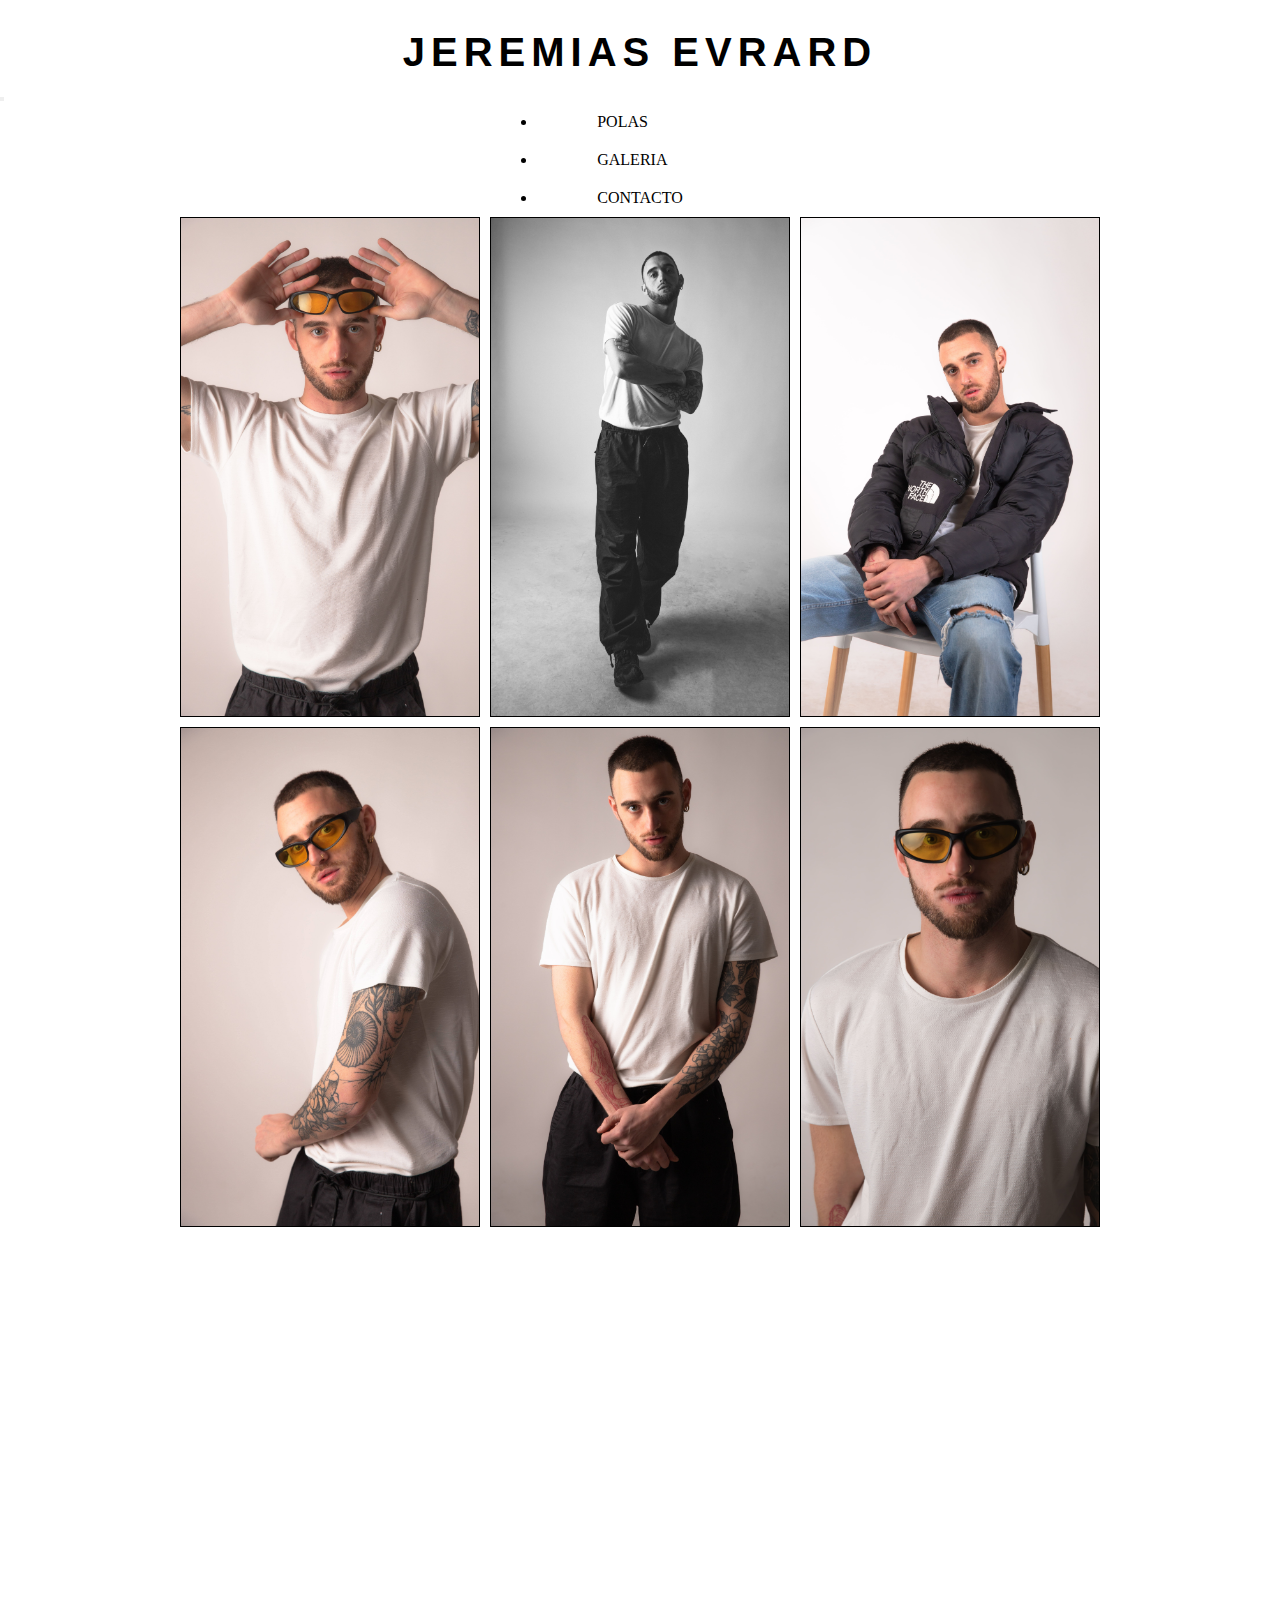
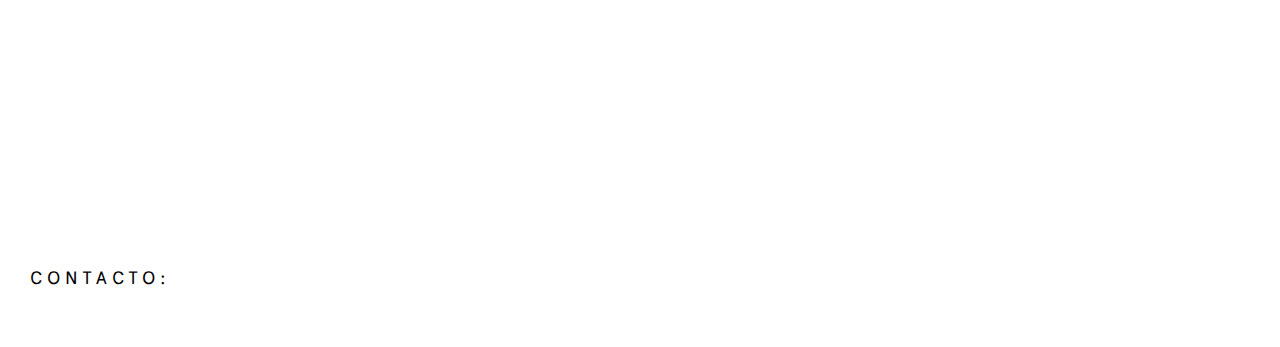
<file: index.html>
<!DOCTYPE html>
<html lang="es"> 
<head>
    <meta charset="UTF-8">
    <meta http-equiv="X-UA-Compatible" content="IE=edge">
    <meta name="viewport" content="width=device-width, initial-scale=1.0">
    <meta name="description" content="Bienvenido al portofolio de Jeremias Alejandro Evrard. Experimenta de cerca mis trabajos como modelo freelance">
    <link rel="icon" href="imagenes/favicon.png" type="image/png">
        <!-- ANIMACION -->
        <link href="https://unpkg.com/aos@2.3.1/dist/aos.css" rel="stylesheet">
        <!-- ANIMACION --> 
        <!-- BS inicia -->
        <link href="https://cdn.jsdelivr.net/npm/bootstrap@5.3.1/dist/css/bootstrap.min.css" rel="stylesheet" integrity="sha384-4bw+/aepP/YC94hEpVNVgiZdgIC5+VKNBQNGCHeKRQN+PtmoHDEXuppvnDJzQIu9" crossorigin="anonymous">
        <!-- BS TERMINA-->   
    <link rel="stylesheet" href="./css/estilos.css">
    <link rel="stylesheet" href="https://cdnjs.cloudflare.com/ajax/libs/font-awesome/6.4.0/css/all.min.css" integrity="sha512-iecdLmaskl7CVkqkXNQ/ZH/XLlvWZOJyj7Yy7tcenmpD1ypASozpmT/E0iPtmFIB46ZmdtAc9eNBvH0H/ZpiBw==" crossorigin="anonymous" referrerpolicy="no-referrer"/>
    <title> fotografias de Jeremias Evrard</title>
</head>
<body>
<header>
    <div class="nombre">
    <h1>JEREMIAS EVRARD</h1>
    </div>
    <!--inicia la navbar-->
    <nav class="navbar navbar-expand-lg bg-body-tertiary">
        <div class="container-fluid">
            <button class="navbar-toggler" type="button" data-bs-toggle="collapse" data-bs-target="#navbarNav" aria-controls="navbarNav" aria-expanded="false" aria-label="Toggle navigation">
            <span class="navbar-toggler-icon"></span>
            </button>
        <div class="collapse navbar-collapse" id="navbarNav">
            <ul class="navbar-nav">
                <li class="nav-item">
                <a class="nav-link active" aria-current="page" href="index.html">POLAS</a>
                </li>
                <li class="nav-item">
                <a class="nav-link" href="./pages/galeria.html">GALERIA</a>
                </li>
                <li class="nav-item">
                <a class="nav-link active" aria-current="page" href="./pages/contacto.html">CONTACTO</a>
                </li>
            </ul>
        </div>
        </div>
</nav>
    <!--termina  la navbar-->

</header>  


<main>
<div class="contenedor-polas" >
        <div class="pola pola1" data-aos="zoom-in" data-aos-duration="2000" data-aos-offset="0"></div>
        <div class="pola pola2" data-aos="zoom-in" data-aos-duration="2000" data-aos-offset="0"></div>
        <div class="pola pola3" data-aos="zoom-in" data-aos-duration="2000" data-aos-offset="0"></div>
        <div class="pola pola4" data-aos="flip-right" data-aos-duration="2000" data-aos-offset="0"></div>
        <div class="pola pola5" data-aos="flip-right" data-aos-duration="2000" data-aos-offset="0"></div>
        <div class="pola pola6" data-aos="flip-right" data-aos-duration="2000" data-aos-offset="0"></div>
        <div class="pola pola7" data-aos="flip-right" data-aos-duration="2000" data-aos-offset="0"></div>
        <div class="pola pola8" data-aos="flip-right" data-aos-duration="2000" data-aos-offset="0"></div>
        <div class="pola pola9" data-aos="flip-right" data-aos-duration="2000" data-aos-offset="0"></div>
</div>
</main>


<footer>
    <p>CONTACTO:</p>
    <a class="icono" href="mailto:jeremias.evrard@gmail.com"> <i class="fa-regular fa-envelope fa-sm"></i></a> 
    <a class="icono" href="https://www.instagram.com/jeremaiss/" target="_blank">
        <i class="fa-brands fa-instagram"></i>
    </a>
    <a class="icono" href="https://wa.link/i4h6x5" target="_blank">
        <i class="fa-brands fa-whatsapp"></i>
    </a>
</footer>
<!-- BS inicia -->
    <script src="https://cdn.jsdelivr.net/npm/bootstrap@5.3.1/dist/js/bootstrap.bundle.min.js" integrity="sha384-HwwvtgBNo3bZJJLYd8oVXjrBZt8cqVSpeBNS5n7C8IVInixGAoxmnlMuBnhbgrkm" crossorigin="anonymous"></script>
<!-- BS inicia -->
    
    <a href="#" class="boton"><i class="fa-solid fa-sort-up"></i></a>

<!-- ANIMACION -->
<script src="https://unpkg.com/aos@2.3.1/dist/aos.js"></script>
<script>
    AOS.init();
</script>
<!-- ANIMACION -->
    

</body>
</html>
</file>
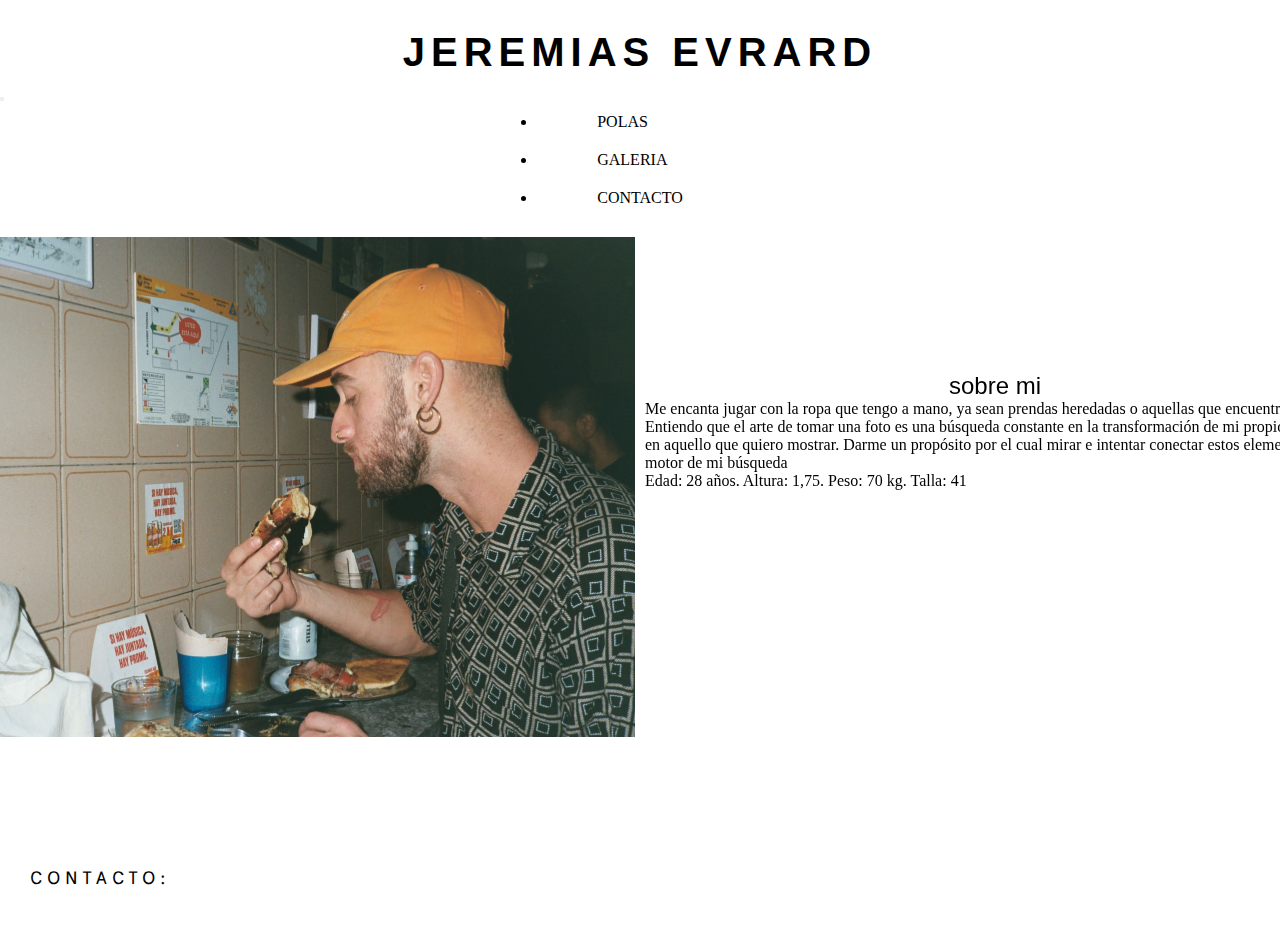
<file: pages/contacto.html>
<!DOCTYPE html>
<html lang="es"> 
<head>
    <meta charset="UTF-8">
    <meta http-equiv="X-UA-Compatible" content="IE=edge">
    <meta name="viewport" content="width=device-width, initial-scale=1.0">
    <meta name="description" content="Bienvenido al portofolio de Jeremias Alejandro Evrard. Experimenta de cerca mis trabajos como modelo freelancer">
    <link rel="icon" href="imagenes/favicon.png" type="image/png">
        <!-- ANIMACION -->
        <link href="https://unpkg.com/aos@2.3.1/dist/aos.css" rel="stylesheet">
        <!-- ANIMACION --> 
        <!-- BS inicia -->
        <link href="https://cdn.jsdelivr.net/npm/bootstrap@5.3.1/dist/css/bootstrap.min.css" rel="stylesheet" integrity="sha384-4bw+/aepP/YC94hEpVNVgiZdgIC5+VKNBQNGCHeKRQN+PtmoHDEXuppvnDJzQIu9" crossorigin="anonymous">
        <!-- BS TERMINA-->   
    <link rel="stylesheet" href="../css/estilos.css">
    <link rel="stylesheet" href="https://cdnjs.cloudflare.com/ajax/libs/font-awesome/6.4.0/css/all.min.css" integrity="sha512-iecdLmaskl7CVkqkXNQ/ZH/XLlvWZOJyj7Yy7tcenmpD1ypASozpmT/E0iPtmFIB46ZmdtAc9eNBvH0H/ZpiBw==" crossorigin="anonymous" referrerpolicy="no-referrer"/>
    <title> fotografias de Jeremias Evrard</title>
</head>
<body>
<header>
    <div class="nombre">
    <h1>JEREMIAS EVRARD</h1>
    </div>
    <!--inicia la navbar-->
    <nav class="navbar navbar-expand-lg bg-body-tertiary">
        <div class="container-fluid">
            <button class="navbar-toggler" type="button" data-bs-toggle="collapse" data-bs-target="#navbarNav" aria-controls="navbarNav" aria-expanded="false" aria-label="Toggle navigation">
            <span class="navbar-toggler-icon"></span>
            </button>
        <div class="collapse navbar-collapse" id="navbarNav">
            <ul class="navbar-nav">
                <li class="nav-item">
                <a class="nav-link active" aria-current="page" href="../index.html">POLAS</a>
                </li>
                <li class="nav-item">
                <a class="nav-link" href="galeria.html">GALERIA</a>
                </li>
                <li class="nav-item">
                <a class="nav-link active" aria-current="page" href="contacto.html">CONTACTO</a>
                </li>
            </ul>
        </div>
        </div>
</nav>
    <!--termina  la navbar-->

</header>  

<main data-aos="fade-right" data-aos-duration="2500" data-aos-offset="0">
<div class="contenedor-contacto" >
        <div class="contacto contacto1" data-aos="flip-left" data-aos-duration="2000" data-aos-offset="0"></div>
        <div class="contacto contacto2" data-aos="flip-right" data-aos-duration="2000" data-aos-offset="0"> 
            <h2>sobre mi</h2>
            <p class="parrafo-sobreMi">Me encanta jugar con la ropa que tengo a mano, ya sean prendas heredadas o aquellas que encuentro por ahí. Entiendo que el arte de tomar una foto es una búsqueda constante en la transformación de mi propio estilo y en aquello que quiero mostrar. Darme un propósito por el cual mirar e intentar conectar estos elementos es el motor de mi búsqueda <br>
            Edad: 28 años. Altura: 1,75. Peso: 70 kg. Talla: 41</p>
        </div>
</div>
</main>


<footer>
    <p>CONTACTO:</p>
    <a class="icono" href="mailto:jeremias.evrard@gmail.com"> <i class="fa-regular fa-envelope fa-sm"></i></a> 
    <a class="icono" href="https://www.instagram.com/jeremaiss/" target="_blank">
        <i class="fa-brands fa-instagram"></i>
    </a>
    <a class="icono" href="https://wa.link/i4h6x5" target="_blank">
        <i class="fa-brands fa-whatsapp"></i>
    </a>
</footer>
<!-- BS inicia -->
    <script src="https://cdn.jsdelivr.net/npm/bootstrap@5.3.1/dist/js/bootstrap.bundle.min.js" integrity="sha384-HwwvtgBNo3bZJJLYd8oVXjrBZt8cqVSpeBNS5n7C8IVInixGAoxmnlMuBnhbgrkm" crossorigin="anonymous"></script>
<!-- BS inicia -->
    
    <a href="#" class="boton"><i class="fa-solid fa-sort-up"></i></a>

<!-- ANIMACION -->
<script src="https://unpkg.com/aos@2.3.1/dist/aos.js"></script>
<script>
    AOS.init();
</script>
<!-- ANIMACION -->
    

</body>
</html>
</file>
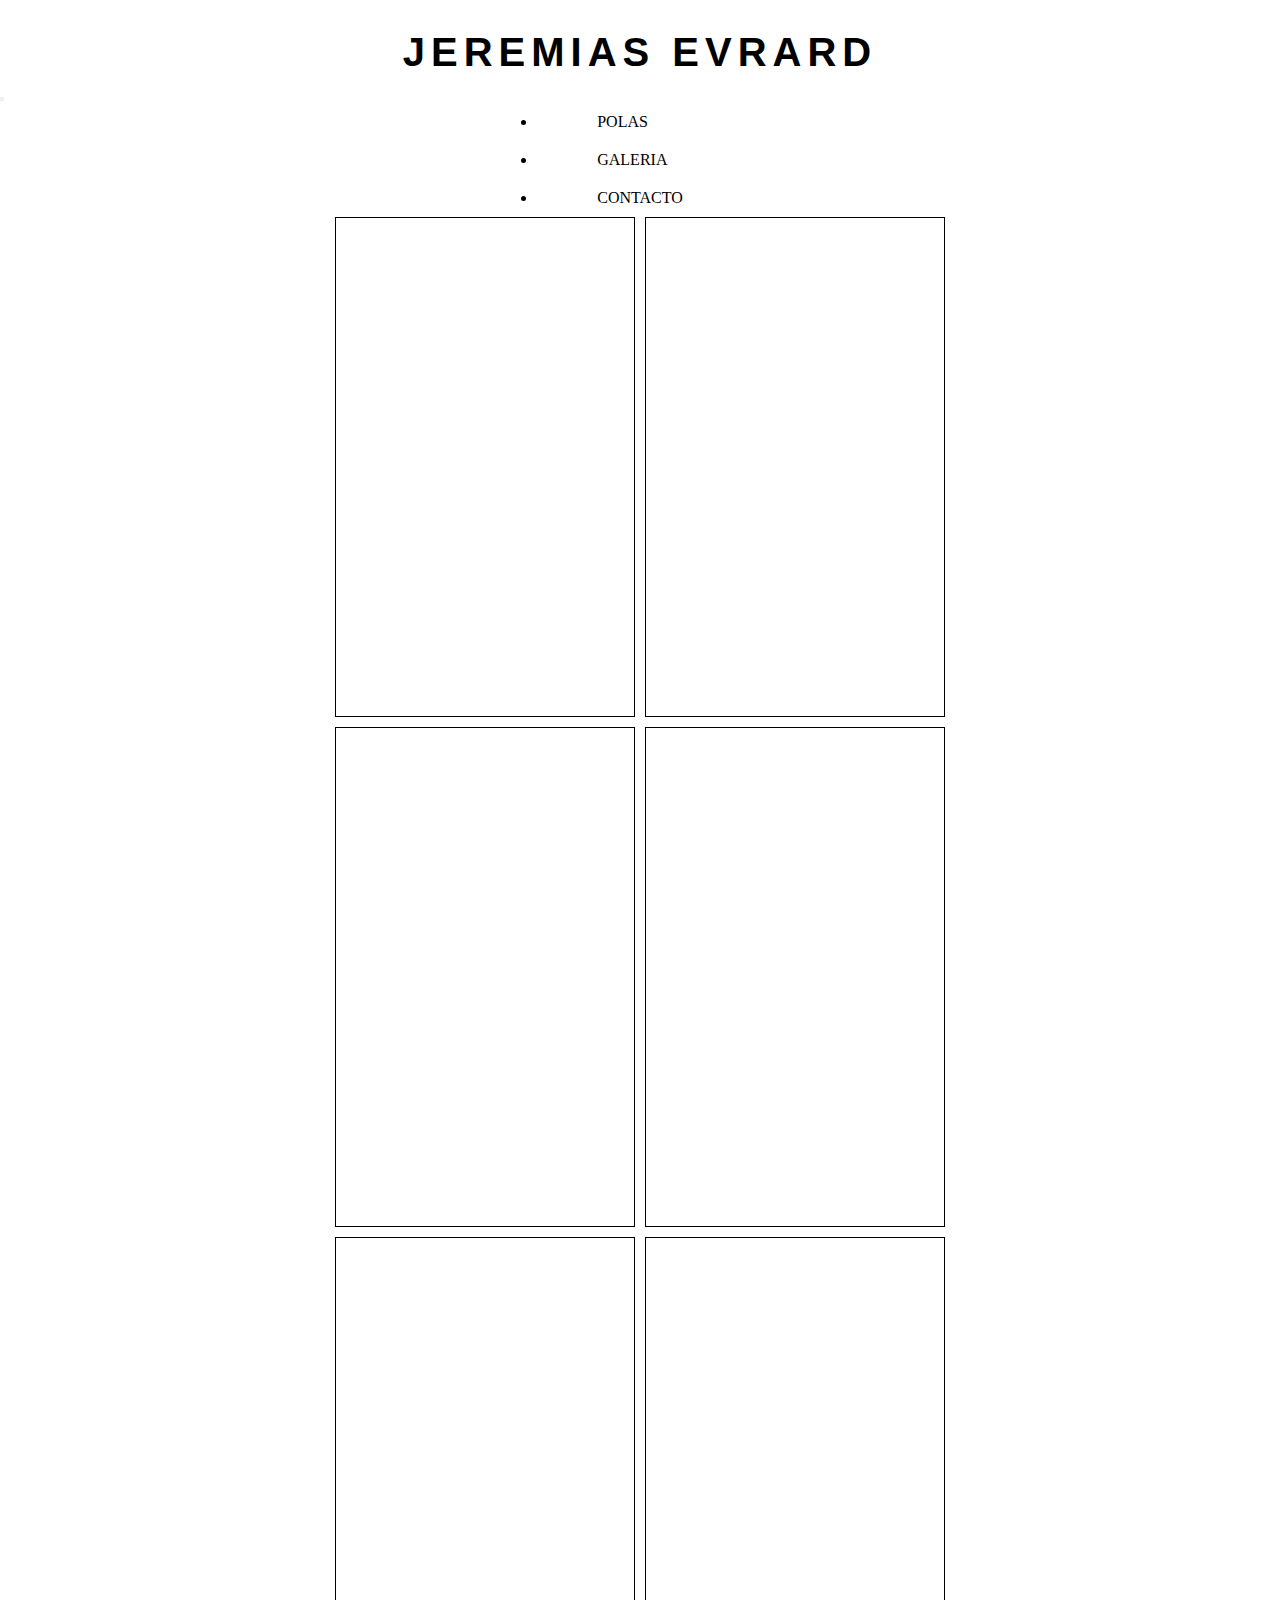
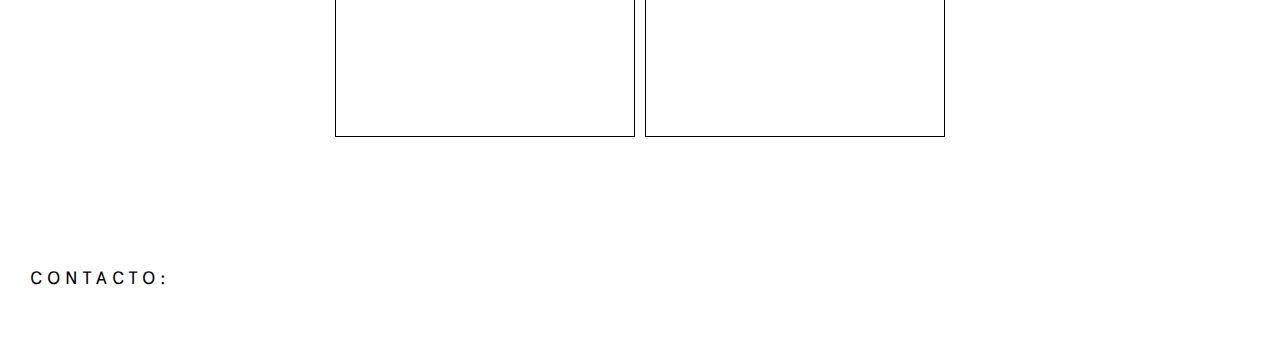
<file: pages/galeria.html>
<!DOCTYPE html>
<html lang="es"> 
<head>
    <meta charset="UTF-8">
    <meta http-equiv="X-UA-Compatible" content="IE=edge">
    <meta name="viewport" content="width=device-width, initial-scale=1.0">
    <meta name="description" content="Bienvenido al portofolio de Jeremias Alejandro Evrard. Experimenta de cerca mis trabajos como modelo freelance">
    <link rel="icon" href="imagenes/favicon.png" type="image/png">
        <!-- ANIMACION -->
        <link href="https://unpkg.com/aos@2.3.1/dist/aos.css" rel="stylesheet">
        <!-- ANIMACION --> 
        <!-- BS inicia -->
        <link href="https://cdn.jsdelivr.net/npm/bootstrap@5.3.1/dist/css/bootstrap.min.css" rel="stylesheet" integrity="sha384-4bw+/aepP/YC94hEpVNVgiZdgIC5+VKNBQNGCHeKRQN+PtmoHDEXuppvnDJzQIu9" crossorigin="anonymous">
        <!-- BS TERMINA-->   
    <link rel="stylesheet" href="../css/estilos.css">
    <link rel="stylesheet" href="https://cdnjs.cloudflare.com/ajax/libs/font-awesome/6.4.0/css/all.min.css" integrity="sha512-iecdLmaskl7CVkqkXNQ/ZH/XLlvWZOJyj7Yy7tcenmpD1ypASozpmT/E0iPtmFIB46ZmdtAc9eNBvH0H/ZpiBw==" crossorigin="anonymous" referrerpolicy="no-referrer"/>
    <title> fotografias de Jeremias Evrard</title>
</head>
<body>
<header>
    <div class="nombre">
    <h1>JEREMIAS EVRARD</h1>
    </div>
    <!--inicia la navbar-->
    <nav class="navbar navbar-expand-lg bg-body-tertiary">
        <div class="container-fluid">
            <button class="navbar-toggler" type="button" data-bs-toggle="collapse" data-bs-target="#navbarNav" aria-controls="navbarNav" aria-expanded="false" aria-label="Toggle navigation">
            <span class="navbar-toggler-icon"></span>
            </button>
        <div class="collapse navbar-collapse" id="navbarNav">
            <ul class="navbar-nav">
                <li class="nav-item">
                <a class="nav-link active" aria-current="page" href="../index.html">POLAS</a>
                </li>
                <li class="nav-item">
                <a class="nav-link" href="./galeria.html">GALERIA</a>
                </li>
                <li class="nav-item">
                <a class="nav-link active" aria-current="page" href="./contacto.html">CONTACTO</a>
                </li>
            </ul>
        </div>
        </div>
</nav>
    <!--termina  la navbar-->

</header>  

<main>
    <div class="contenedor-galeria" >
            <div class="caja caja1"></div>
            <div class="caja caja2"></div>
            <div class="caja caja3"></div>
            <div class="caja caja4"></div>
            <div class="caja caja5"></div>
            <div class="caja caja6"></div>
    </div>
    </main>


<footer>
    <p>CONTACTO:</p>
    <a class="icono" href="mailto:jeremias.evrard@gmail.com"> <i class="fa-regular fa-envelope fa-sm"></i></a> 
    <a class="icono" href="https://www.instagram.com/jeremaiss/" target="_blank">
        <i class="fa-brands fa-instagram"></i>
    </a>
    <a class="icono" href="https://wa.link/i4h6x5" target="_blank">
        <i class="fa-brands fa-whatsapp"></i>
    </a>
</footer>
<!-- BS inicia -->
    <script src="https://cdn.jsdelivr.net/npm/bootstrap@5.3.1/dist/js/bootstrap.bundle.min.js" integrity="sha384-HwwvtgBNo3bZJJLYd8oVXjrBZt8cqVSpeBNS5n7C8IVInixGAoxmnlMuBnhbgrkm" crossorigin="anonymous"></script>
<!-- BS inicia -->
    
    <a href="#" class="boton"><i class="fa-solid fa-sort-up"></i></a>

<!-- ANIMACION -->
<script src="https://unpkg.com/aos@2.3.1/dist/aos.js"></script>
<script>
    AOS.init();
</script>
<!-- ANIMACION -->
    

</body>
</html>
</file>
<file: css/estilos.css>
@import url("https://fonts.googleapis.com/css2?family=Alfa+Slab+One&family=Barlow:wght@900&family=IBM+Plex+Sans&family=Inclusive+Sans&family=Montserrat:wght@100;600;900&family=Roboto+Slab:wght@600&display=swap");
/*font-family: 'Alfa Slab One', cursive;
font-family: 'Barlow', sans-serif;
font-family: 'IBM Plex Sans', sans-serif;
font-family: 'Inclusive Sans', sans-serif;
font-family: 'Montserrat', sans-serif;
font-family: 'Roboto Slab', serif;
*/

* {
    margin: 0;
    padding: 0;
    box-sizing: border-box;
}

/* ESTILOS GENERALES */
body {
    background-color: white;
}
body ::-moz-selection {
    background-color: black;
    color: white;
}
body ::selection {
    background-color: black;
    color: white;
}

h1{
    font-family: "Roboto", sans-serif;
    color: black;
    margin: 100;
    display: flex;
    justify-content: center;
}
.nombre h1 {
    padding-top: 30px;
    font-size: 40px;
    letter-spacing: 6px;
}
h2{
    font-family: "Roboto", sans-serif;
    font-weight: lighter;
    color: black;
    display: flex;
    justify-content: center;
    margin-top: 15vh;
}
.sobreMi{
    padding-left: 80px;
    padding-right: 80px;
}
.boton {
    width: 50px;
    height: 50px;
    position: fixed;
    right: 40px;
    bottom: 30px;
    font-size: 30px;
    text-align: center;
    color: rgba(0, 0, 0, 0.478);
}
/* FIN ESTILOS GENERALES */
/* INICIO NAVBAR */
header .navbar {
    background-color: white !important;
    margin-top: 10px;
}

.nav-item {
    padding-left: 60px;
    padding-right: 60px;
    padding-top: 10px;
    padding-bottom: 10px;
}
.nav-item a {
    text-decoration: none;
    color: black;
    position: relative;
}
.nav-item ::after {
    content: "";
    width: 0;
    height: 2px;
    background-color: #ba7c3f ;
    position: absolute;
    bottom: 0;
    right: 50%;
    transition: all 0.5s;
    will-change: width;
}
.nav-item a:hover::after {
    width: 100%;
    right: 0;
}

.navbar-collapse {
    display: flex;
    justify-content: center;
    color: black;
}

/* FIN NAVBAR */

.contenedor-polas {
    display: grid;
    grid-template-columns: repeat(3, 300px);
    grid-template-rows: repeat(3, 500px);
    justify-content: center;
    column-gap: 10px;
    row-gap: 10px;
}
.contenedor-polas .pola {
    -o-object-fit: cover;
    object-fit: cover;
    background-size: cover;
    position: relative;
    overflow: hidden;
    border: 1px solid black;
}
.contenedor-polas .pola1 {
    grid-column: 1/2;
    grid-row: 1/2;
    background-image: url(../imagenes/jere18.jpg);
}
.contenedor-polas .pola2 {
    grid-column: 2/3;
    grid-row: 1/2;
    background-image: url(../imagenes/jere16.jpg);
}
.contenedor-polas .pola3 {
    grid-column: 3/4;
    grid-row: 1/2;
    background-image: url(../imagenes/jere15.jpg);
}
.contenedor-polas .pola4 {
    grid-column: 1/2;
    grid-row: 2/3;
    background-image: url(../imagenes/jere19.jpg);
}
.contenedor-polas .pola5 {
    grid-column: 2/3;
    grid-row: 2/3;
    background-image: url(../imagenes/jere17.jpg);
}
.contenedor-polas .pola6 {
    grid-column: 3/4;
    grid-row: 2/3;
    background-image: url(../imagenes/jere20.jpg);
}
.contenedor-polas .pola7 {
    grid-column: 1/2;
    grid-row: 3/4;
    background-image: url(../imagenes/jere4.jpg);
}
.contenedor-polas .pola8 {
    grid-column: 2/3;
    grid-row: 3/4;
    background-image: url(../imagenes/jere14.jpg);
}
.contenedor-polas .pola9 {
    grid-column: 3/4;
    grid-row: 3/4;
    background-image: url(../imagenes/jere25.jpg);
}
/* INICIO GALERIA  */

.contenedor-galeria {
    display: grid;
    grid-template-columns: repeat(2, 300px);
    grid-template-rows: repeat(3, 500px);
    justify-content: center;
    column-gap: 10px;
    row-gap: 10px;
}
.contenedor-galeria .caja {
    -o-object-fit: cover;
    object-fit: cover;
    background-size: cover;
    position: relative;
    overflow: hidden;
    border: 1px solid black;
}
/* FIN GALERIA  */
/* INICIO CONTACTO */

.contenedor-contacto {
    display: grid;
    grid-template-columns: repeat(2, 700px);
    grid-template-rows: repeat(1, 500px);
    justify-content: center;
    column-gap: 10px;
    margin-top: 20px;
}
.contenedor-contacto .contacto {
    object-fit: cover;
    background-size: cover;
    position: relative;
    overflow: hidden;
}

.contenedor-contacto .contacto1 {
    background-image: url(../imagenes/jerepizza.jpg);
}

/* FIN CONTACTO */

/* Inicio FOOTER */
footer {
    padding: 30px;
    letter-spacing: 5px;
    background-color: white;
    text-align: start;
}
footer .icono {
    color: black;
    text-decoration: none;
    margin-left: 25px;
    font-size: 25px;
    flex-direction: row;
    transition: transform 0.3s;
}
footer .icono:hover {
    color: #ba7c3f ;
}
footer p {
    display: flex;
    justify-content: flex-start;
    color: black;
    font-size: 18px;
    font-family: "Inclusive Sans", sans-serif;
    margin-top: 100px;
}


/* MOBILE */

@media only screen and (max-width: 768px){
    .contenedor-polas {
        display: grid;
        grid-template-columns: repeat(1, 300px);
        grid-template-rows: repeat(9, 500px);
        justify-content: center;
        column-gap: 10px;
        row-gap: 10px;
    }
    .contenedor-polas .pola1 {
        grid-column: 1/2;
        grid-row: 1/2;
        background-image: url(../imagenes/jere18.jpg);
    }
    .contenedor-polas .pola2 {
        grid-column: 1/2;
        grid-row: 2/3;
        background-image: url(../imagenes/jere16.jpg);
    }
    .contenedor-polas .pola3 {
        grid-column: 1/2;
        grid-row: 3/4;
        background-image: url(../imagenes/jere15.jpg);
    }
    .contenedor-polas .pola4 {
        grid-column: 1/2;
        grid-row: 4/5;
        background-image: url(../imagenes/jere19.jpg);
    }
    .contenedor-polas .pola5 {
        grid-column: 1/2;
        grid-row: 5/6;
        background-image: url(../imagenes/jere17.jpg);
    }
    .contenedor-polas .pola6 {
        grid-column: 1/2;
        grid-row: 6/7;
        background-image: url(../imagenes/jere20.jpg);
    }
    .contenedor-polas .pola7 {
        grid-column: 1/2;
        grid-row: 7/8;
        background-image: url(../imagenes/jere4.jpg);
    }
    .contenedor-polas .pola8 {
        grid-column: 1/2;
        grid-row: 8/9;
        background-image: url(../imagenes/jere14.jpg);
    }
    .contenedor-polas .pola9 {
        grid-column: 1/2;
        grid-row: 9/10;
        background-image: url(../imagenes/jere25.jpg);
    }



    .contenedor-contacto {
        display: grid;
        height: auto;
        grid-template-columns: 1fr;
        grid-template-rows: repeat(2, 350px);
        justify-content: center;
        column-gap: 10px;
        margin-top: 20px;
    }
    .contenedor-contacto .contacto1 {
        grid-column: 1/2;
        grid-row: 1/2;
        background-position: center;

    }
    .contenedor-contacto .contacto2{
        grid-column: 1/2;
        grid-row: 2/3;
    }
}
</file>
